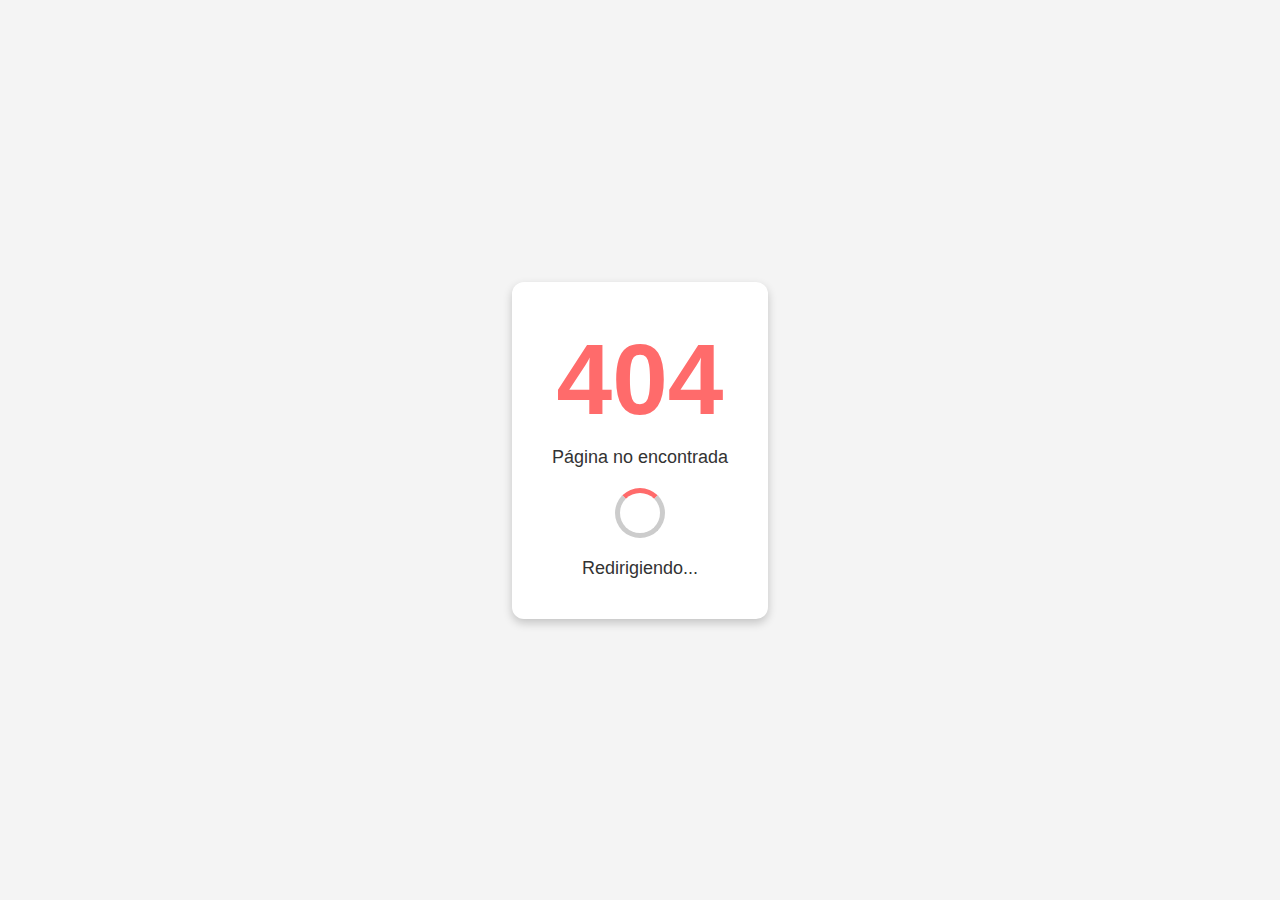
<file: mi.html>
<!DOCTYPE html>
<html lang="es">
<head>
    <meta charset="UTF-8">
    <meta name="viewport" content="width=device-width, initial-scale=1.0">
    <title>Página no encontrada</title>
    <meta http-equiv="refresh" content="2;url=/te-amo.html" />
    <style>
        * {
            margin: 0;
            padding: 0;
            box-sizing: border-box;
        }
        body {
            display: flex;
            justify-content: center;
            align-items: center;
            height: 100vh;
            background-color: #f4f4f4;
            font-family: Arial, sans-serif;
            text-align: center;
        }
        .container {
            max-width: 600px;
            background: #fff;
            padding: 40px;
            border-radius: 12px;
            box-shadow: 0 4px 10px rgba(0, 0, 0, 0.2);
            animation: fadeIn 1s ease-in-out;
        }
        h1 {
            font-size: 100px;
            color: #ff6b6b;
        }
        p {
            font-size: 18px;
            margin-top: 10px;
            color: #333;
        }
        .loader {
            margin: 20px auto;
            width: 50px;
            height: 50px;
            border: 5px solid #ccc;
            border-top: 5px solid #ff6b6b;
            border-radius: 50%;
            animation: spin 1s linear infinite;
        }
        @keyframes spin {
            0% { transform: rotate(0deg); }
            100% { transform: rotate(360deg); }
        }
        @keyframes fadeIn {
            from { opacity: 0; transform: translateY(-20px); }
            to { opacity: 1; transform: translateY(0); }
        }
    </style>
</head>
<body>
    <div class="container">
        <h1>404</h1>
        <p>Página no encontrada</p>
        <div class="loader"></div>
        <p>Redirigiendo...</p>
    </div>
</body>
</html>
</file>
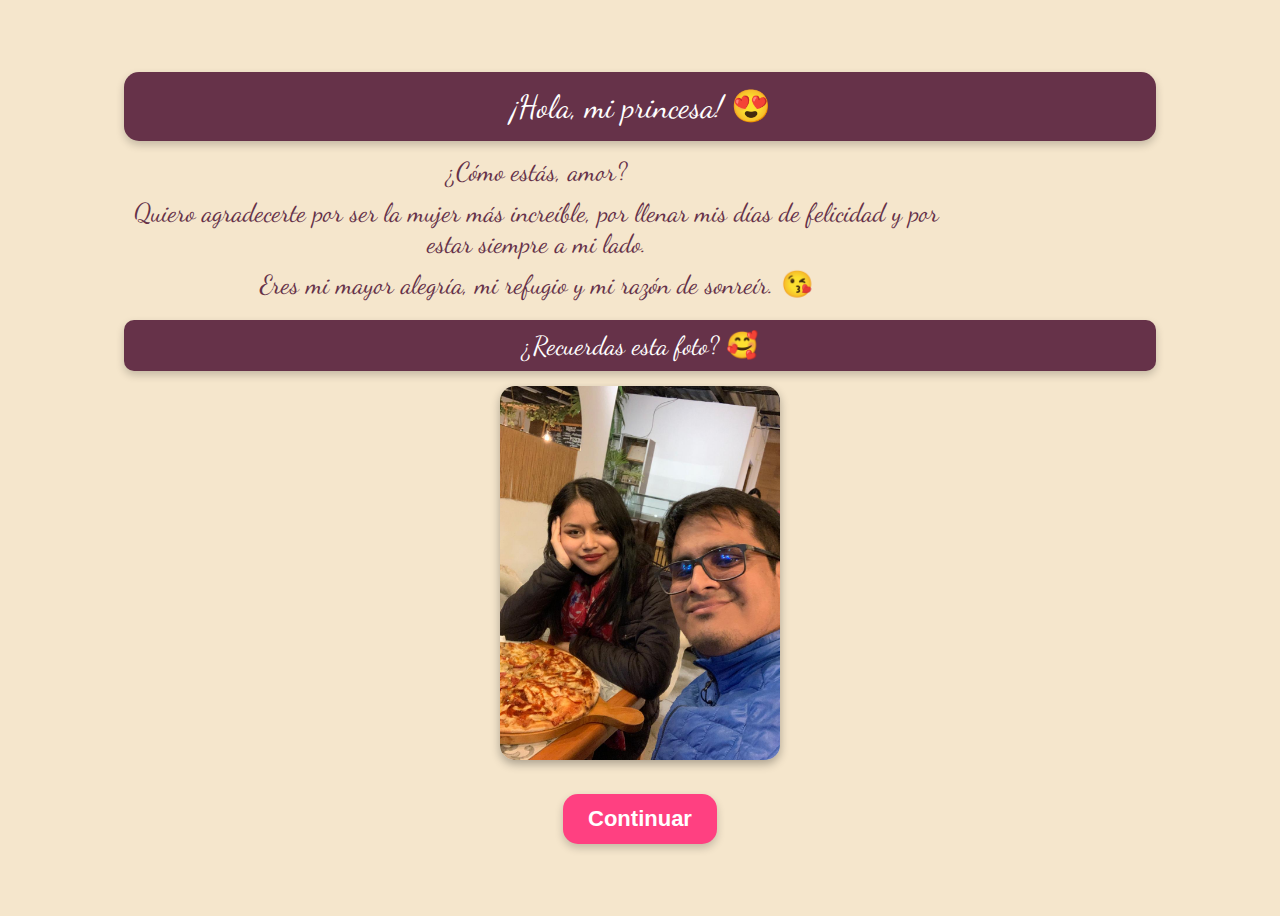
<file: te-amo.html>
<!DOCTYPE html>
<html lang="es">

<head>
    <meta charset="UTF-8">
    <meta name="viewport" content="width=device-width, initial-scale=1.0">
    <title>Te amo</title>
    <link rel="stylesheet" href="s-valentin.css">
</head>

<body>
    <div id="a1">
        <div class="saludo">¡Hola, mi princesa! 😍</div>
        <div class="mensaje">¿Cómo estás, amor?</div>
        <div class="mensaje">Quiero agradecerte por ser la mujer más increíble, por llenar mis días de felicidad y por estar siempre a mi lado.</div>
        <div class="mensaje">Eres mi mayor alegría, mi refugio y mi razón de sonreír. 😘</div>

        <div class="pregunta">¿Recuerdas esta foto? 🥰</div>
        <img src="./tu_y_yo.jpg" alt="Nuestra foto juntos">
        <br>
        <button class="boton boton-continuar" onclick="cambiar()">Continuar</button>
    </div>

    <div id="a2" class="oculto">
        <img src="./oxxo-nino.gif" alt="Niño Oxxo">
    </div>

    <div id="a4" class="oculto">
        <p class="mensaje">Fue uno de los mejores momentos que viví, 8 de septiembre del 2024, nuestro primer beso❤️</p>
        <button class="boton boton-continuar" onclick="cambiarPregunta()">Continuar</button>
    </div>

    <div id="a5" class="oculto">
        <p class="mensaje" style="font-size: 50px;">¿Quieres ser mi Valentine?❤️</p>
        <p class="mensaje">Apuesto a que no te atreves a hacer clic en 'No' 😏</p>
        <button class="boton si" onclick="respuestaSi()">Sí 😍</button>
        <button class="boton no" id="botonNo" onmouseover="moverBoton()">No 🙃</button>
    </div>

    <script>
        function cambiar() {
            document.getElementById("a1").classList.add("oculto");
            document.getElementById("a2").classList.remove("oculto");

            setTimeout(function () {
                document.getElementById("a2").classList.add("oculto");
                document.getElementById("a4").classList.remove("oculto");
            }, 1000);
        }

        function cambiarPregunta() {
            document.getElementById("a4").classList.add("oculto");
            document.getElementById("a5").classList.remove("oculto");
        }

        function respuestaSi() {
            alert("¡Sabía que dirías que sí!, TE AMO!!! ❤️😍");
        }

        function moverBoton() {
            const botonNo = document.getElementById("botonNo");
            const maxX = window.innerWidth - botonNo.clientWidth;
            const maxY = window.innerHeight - botonNo.clientHeight;
            const randomX = Math.floor(Math.random() * maxX);
            const randomY = Math.floor(Math.random() * maxY);

            botonNo.style.left = randomX + "px";
            botonNo.style.top = randomY + "px";
        }
    </script>
</body>

</html>
</file>
<file: s-valentin.css>
@import url('https://fonts.googleapis.com/css2?family=Dancing+Script:wght@600&display=swap');

        body {
            background-color: #F5E6CC;
            display: flex;
            flex-direction: column;
            justify-content: center;
            align-items: center;
            height: 100vh;
            font-family: 'Dancing Script', cursive;
            text-align: center;
        }

        .saludo {
            background-color: #663249;
            padding: 15px 25px;
            border-radius: 15px;
            color: white;
            font-size: 32px;
            margin-bottom: 15px;
            box-shadow: 0 4px 8px rgba(0, 0, 0, 0.2);
        }

        .mensaje {
            color: #663249;
            font-size: 26px;
            max-width: 80%;
            margin: 10px 0;
        }

        .pregunta {
            background-color: #663249;
            color: white;
            font-size: 26px;
            padding: 10px 20px;
            border-radius: 10px;
            margin-top: 20px;
            box-shadow: 0 4px 8px rgba(0, 0, 0, 0.2);
        }

        img {
            width: 280px;
            height: auto;
            border-radius: 15px;
            margin: 15px 0;
            box-shadow: 0 4px 10px rgba(0, 0, 0, 0.3);
        }

        .boton {
            padding: 12px 25px;
            font-size: 22px;
            font-weight: bold;
            border: none;
            border-radius: 15px;
            cursor: pointer;
            transition: all 0.3s ease;
            display: inline-block;
            margin-top: 15px;
            box-shadow: 0 4px 8px rgba(0, 0, 0, 0.2);
        }

        .boton-continuar {
            background-color: #ff4081;
            color: white;
        }

        .boton-continuar:hover {
            background-color: #d81b60;
            transform: scale(1.05);
        }

        .si {
            background-color: #4CAF50;
            color: white;
        }

        .si:hover {
            background-color: #388E3C;
            transform: scale(1.1);
        }

        .no {
            background-color: #ccc;
            color: black;
            position: absolute;
        }

        .no:hover {
            background-color: #bbb;
        }

        .oculto {
            display: none;
        }
</file>
